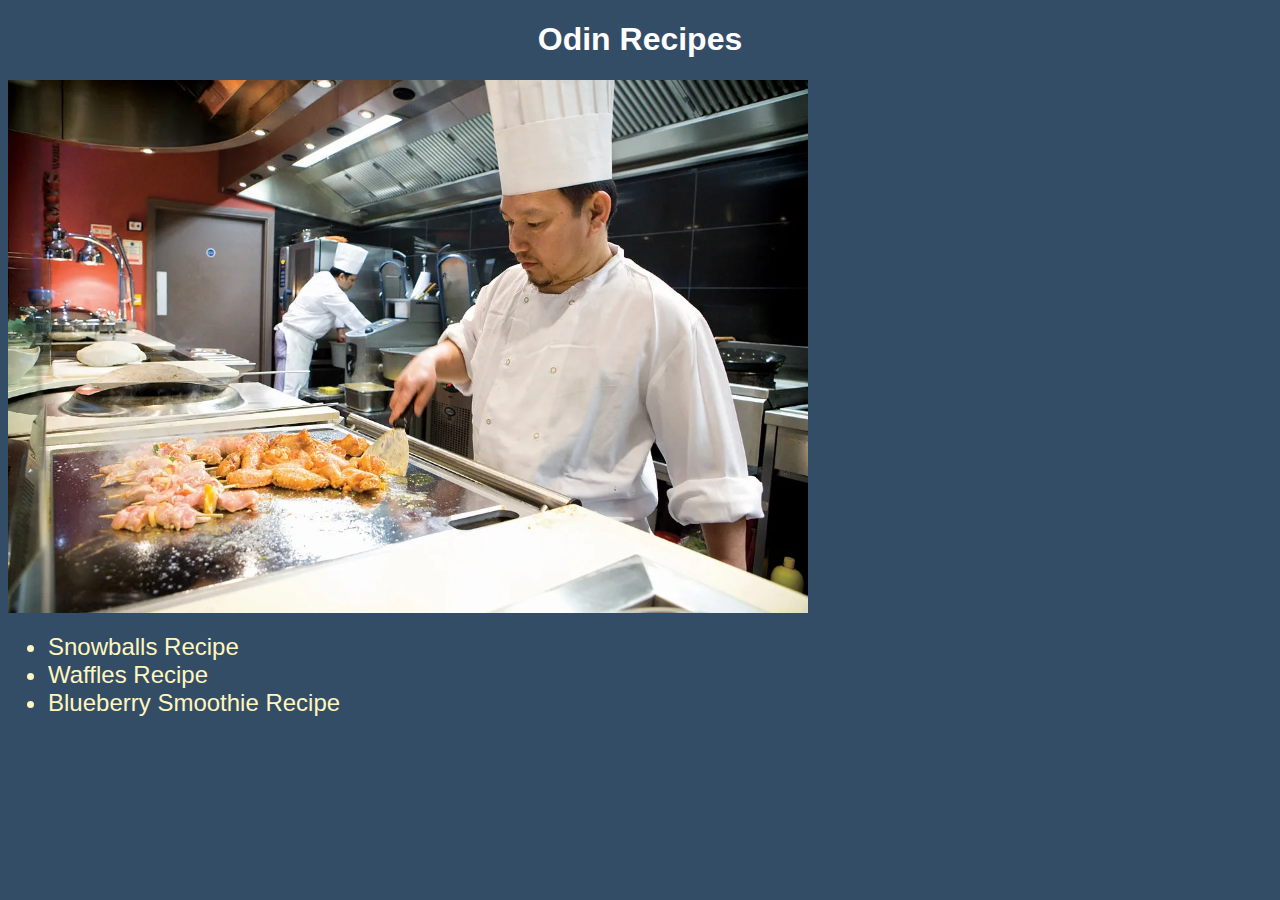
<file: index.html>
<!DOCTYPE html>
<html lang="en">
  <head>
    <meta charset="UTF-8" />
    <meta http-equiv="X-UA-Compatible" content="IE=edge" />
    <meta name="viewport" content="width=device-width, initial-scale=1.0" />
    <link rel="stylesheet" href="styles.css" />
    <title>Odin Recipes</title>
  </head>
  <body>
    <h1 class="title">Odin Recipes</h1>
    <img src="./images/100lr_JWGB.jpg" alt="cook" />
    <ul>
      <li>
        <a href="./recipes/snowballs.html">Snowballs Recipe</a>
      </li>
      <li>
        <a href="./recipes/waffles.html">Waffles Recipe</a>
      </li>
      <li>
        <a href="./recipes/blueberry-smoothie.html"
          >Blueberry Smoothie Recipe</a
        >
      </li>
    </ul>
  </body>
</html>
</file>
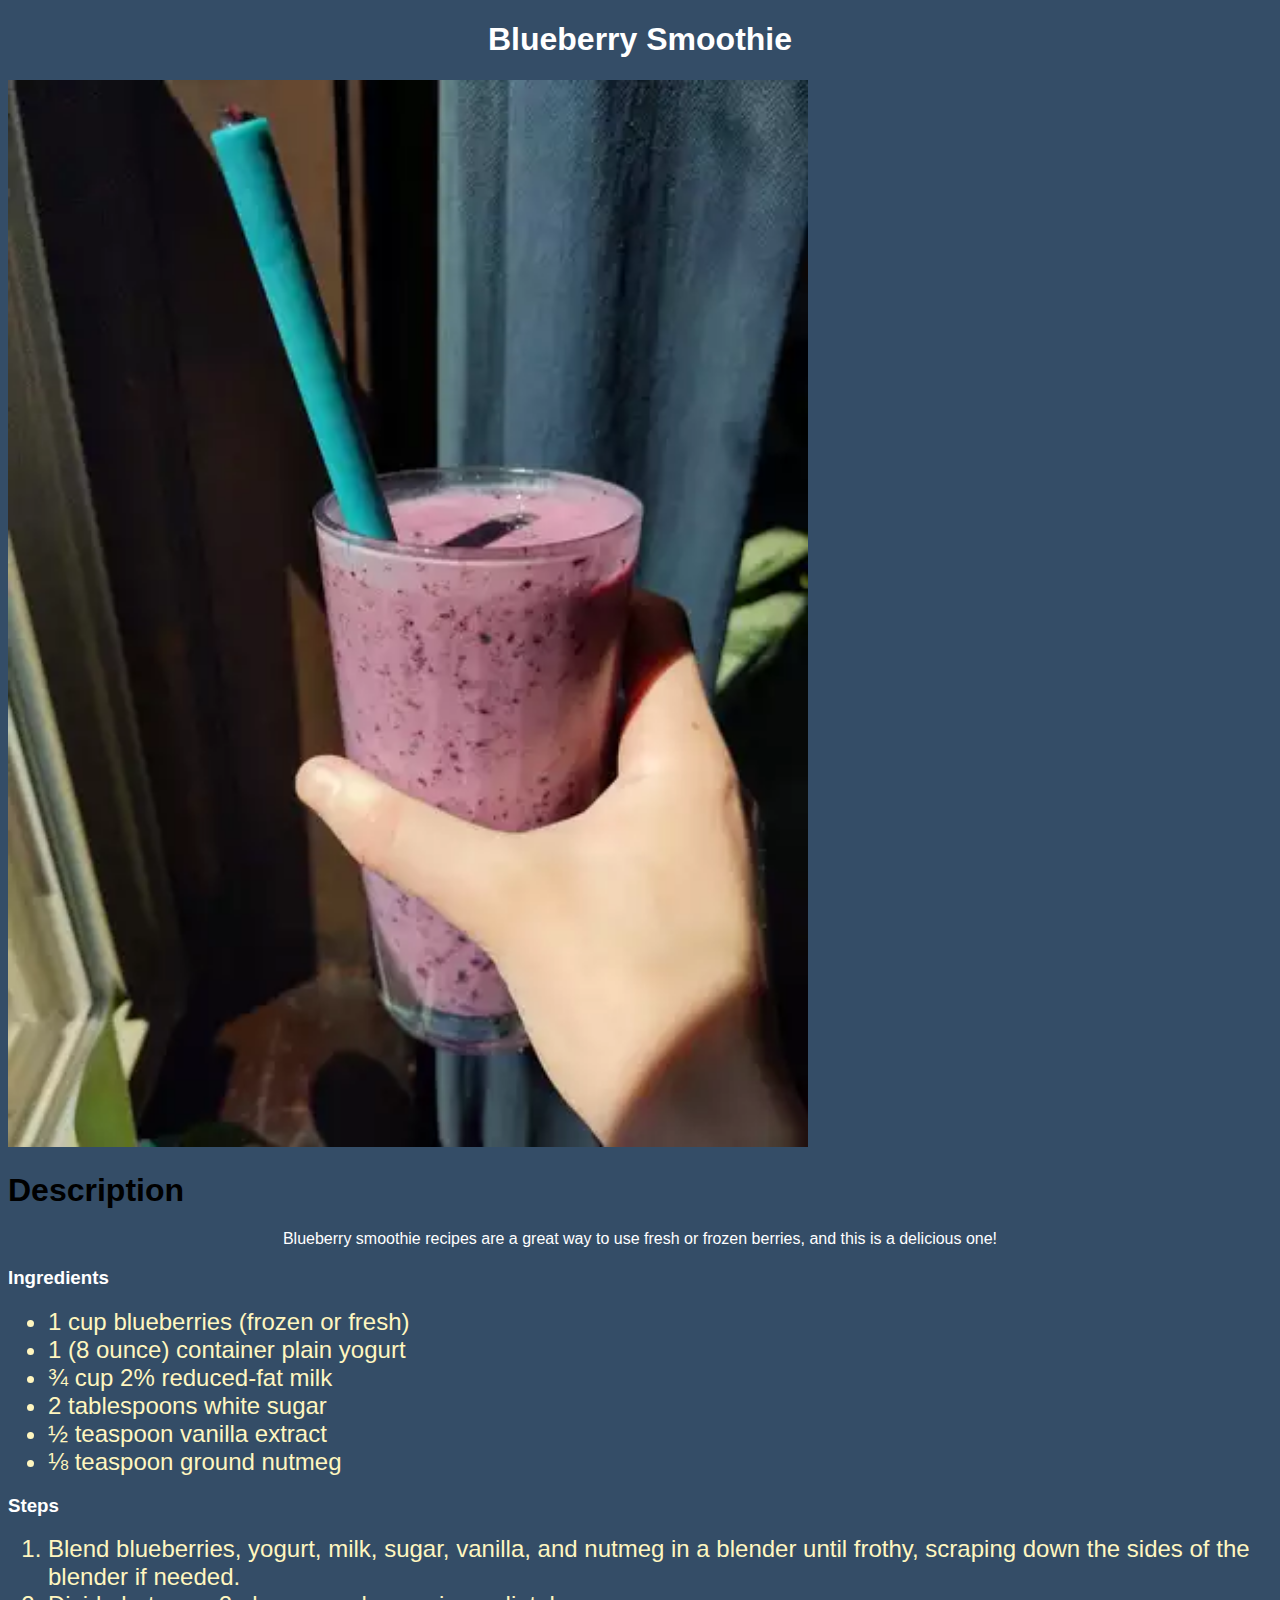
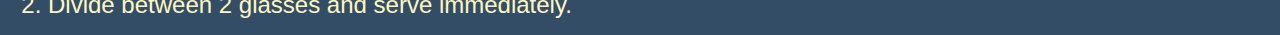
<file: recipes/blueberry-smoothie.html>
<!DOCTYPE html>
<html lang="en">
  <head>
    <meta charset="UTF-8" />
    <meta http-equiv="X-UA-Compatible" content="IE=edge" />
    <meta name="viewport" content="width=device-width, initial-scale=1.0" />
    <link rel="stylesheet" href="../styles.css" />
    <title>Blueberry Smoothie Recipe</title>
  </head>
  <body>
    <h1 class="title">Blueberry Smoothie</h1>
    <img src="../images/blueberry-smoothie.jpg" alt="blueberry smoothie" />
    <h1>Description</h1>
    <p>
      Blueberry smoothie recipes are a great way to use fresh or frozen berries,
      and this is a delicious one!
    </p>
    <h3>Ingredients</h3>
    <ul>
      <li>1 cup blueberries (frozen or fresh)</li>

      <li>1 (8 ounce) container plain yogurt</li>

      <li>¾ cup 2% reduced-fat milk</li>

      <li>2 tablespoons white sugar</li>

      <li>½ teaspoon vanilla extract</li>

      <li>⅛ teaspoon ground nutmeg</li>
    </ul>
    <h3>Steps</h3>
    <ol>
      <li>
        Blend blueberries, yogurt, milk, sugar, vanilla, and nutmeg in a blender
        until frothy, scraping down the sides of the blender if needed.
      </li>
      <li>Divide between 2 glasses and serve immediately.</li>
    </ol>
  </body>
</html>
</file>
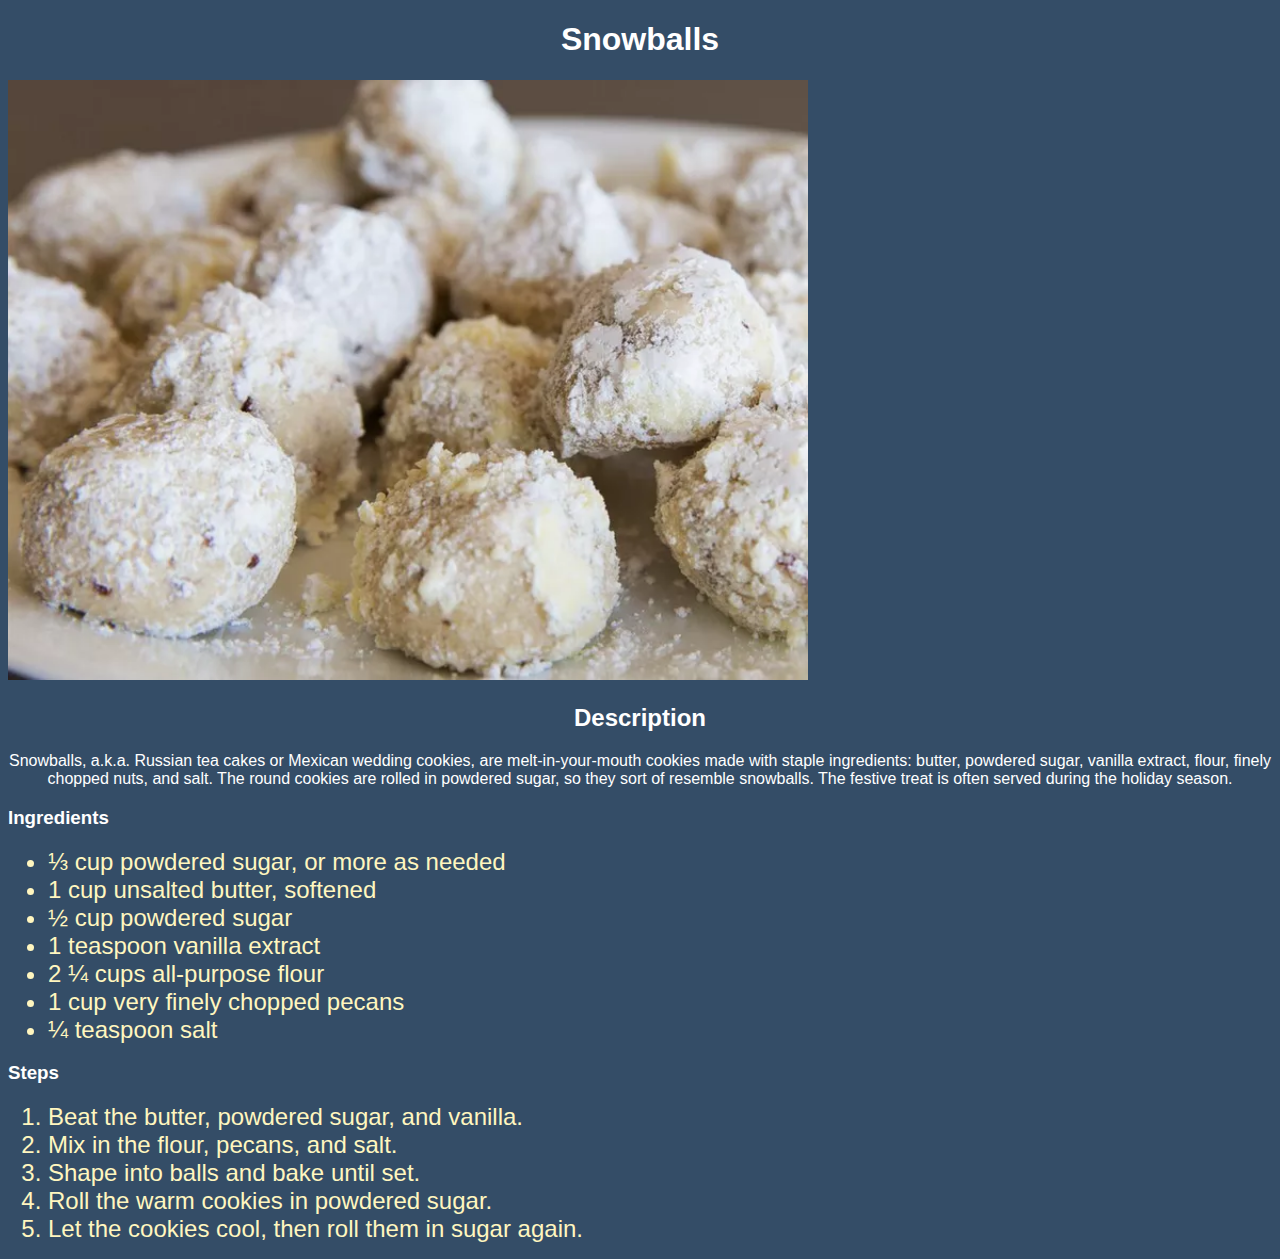
<file: recipes/snowballs.html>
<!DOCTYPE html>
<html lang="en">
  <head>
    <meta charset="UTF-8" />
    <meta http-equiv="X-UA-Compatible" content="IE=edge" />
    <meta name="viewport" content="width=device-width, initial-scale=1.0" />
    <link rel="stylesheet" href="../styles.css" />
    <title>Snowballs Recipe</title>
  </head>
  <body>
    <h1 class="title">Snowballs</h1>
    <img src="../images/snowballs.jpg" alt="snowballs" />
    <h2>Description</h2>
    <p>
      Snowballs, a.k.a. Russian tea cakes or Mexican wedding cookies, are
      melt-in-your-mouth cookies made with staple ingredients: butter, powdered
      sugar, vanilla extract, flour, finely chopped nuts, and salt. The round
      cookies are rolled in powdered sugar, so they sort of resemble snowballs.
      The festive treat is often served during the holiday season.
    </p>
    <h3>Ingredients</h3>
    <ul>
      <li>⅓ cup powdered sugar, or more as needed</li>
      <li>1 cup unsalted butter, softened</li>
      <li>½ cup powdered sugar</li>
      <li>1 teaspoon vanilla extract</li>
      <li>2 ¼ cups all-purpose flour</li>
      <li>1 cup very finely chopped pecans</li>
      <li>¼ teaspoon salt</li>
    </ul>
    <h3>Steps</h3>
    <ol>
      <li>Beat the butter, powdered sugar, and vanilla.</li>
      <li>Mix in the flour, pecans, and salt.</li>
      <li>Shape into balls and bake until set.</li>
      <li>Roll the warm cookies in powdered sugar.</li>
      <li>Let the cookies cool, then roll them in sugar again.</li>
    </ol>
  </body>
</html>
</file>
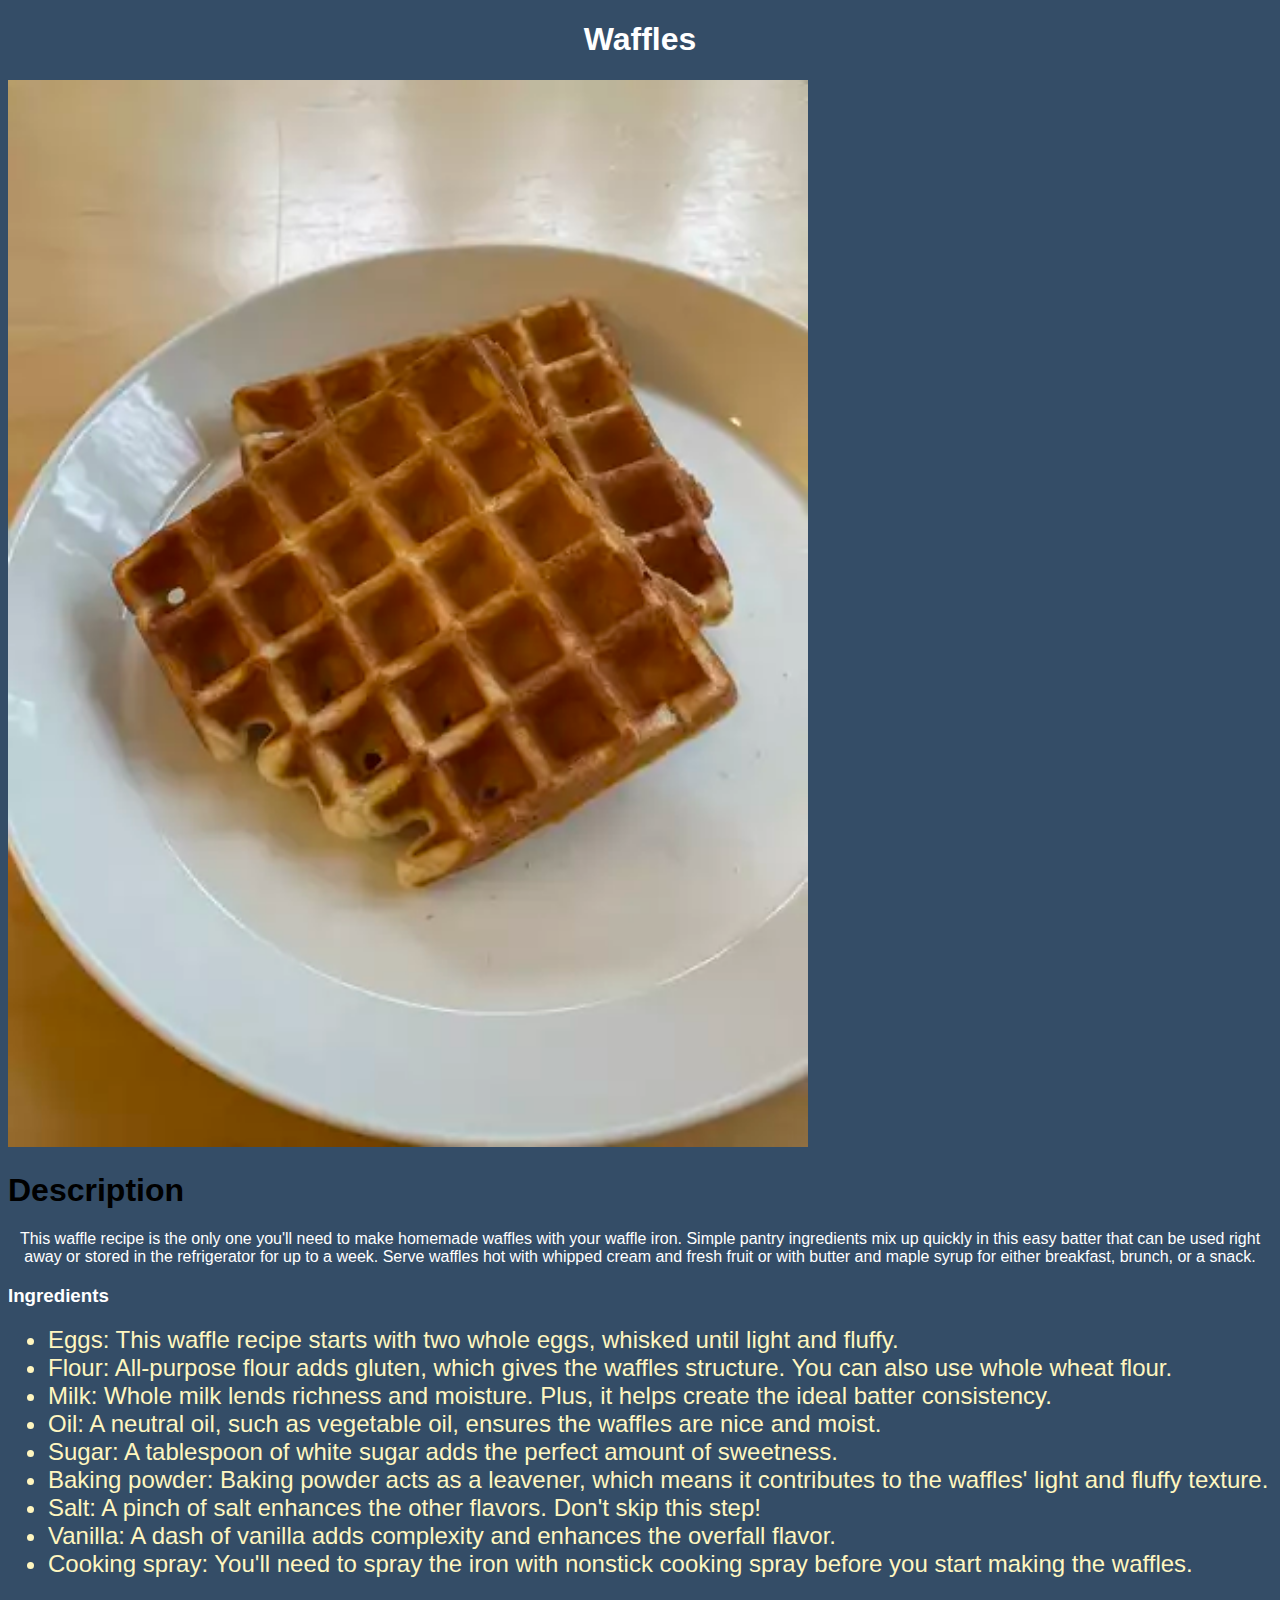
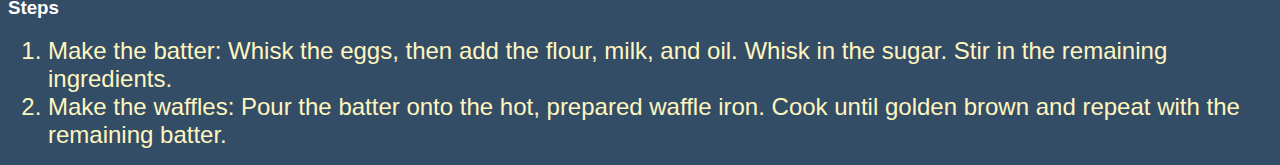
<file: recipes/waffles.html>
<!DOCTYPE html>
<html lang="en">
  <head>
    <meta charset="UTF-8" />
    <meta http-equiv="X-UA-Compatible" content="IE=edge" />
    <meta name="viewport" content="width=device-width, initial-scale=1.0" />
    <link rel="stylesheet" href="../styles.css" />
    <title>Waffles Recipe</title>
  </head>
  <body>
    <h1 class="title">Waffles</h1>
    <img src="../images/waffles.jpg" alt="waffles" />
    <h1>Description</h1>
    <p>
      This waffle recipe is the only one you'll need to make homemade waffles
      with your waffle iron. Simple pantry ingredients mix up quickly in this
      easy batter that can be used right away or stored in the refrigerator for
      up to a week. Serve waffles hot with whipped cream and fresh fruit or with
      butter and maple syrup for either breakfast, brunch, or a snack.
    </p>
    <h3>Ingredients</h3>
    <ul>
      <li>
        Eggs: This waffle recipe starts with two whole eggs, whisked until light
        and fluffy.
      </li>
      <li>
        Flour: All-purpose flour adds gluten, which gives the waffles structure.
        You can also use whole wheat flour.
      </li>
      <li>
        Milk: Whole milk lends richness and moisture. Plus, it helps create the
        ideal batter consistency.
      </li>
      <li>
        Oil: A neutral oil, such as vegetable oil, ensures the waffles are nice
        and moist.
      </li>
      <li>
        Sugar: A tablespoon of white sugar adds the perfect amount of sweetness.
      </li>
      <li>
        Baking powder: Baking powder acts as a leavener, which means it
        contributes to the waffles' light and fluffy texture.
      </li>
      <li>
        Salt: A pinch of salt enhances the other flavors. Don't skip this step!
      </li>
      <li>
        Vanilla: A dash of vanilla adds complexity and enhances the overfall
        flavor.
      </li>
      <li>
        Cooking spray: You'll need to spray the iron with nonstick cooking spray
        before you start making the waffles.
      </li>
    </ul>
    <h3>Steps</h3>
    <ol>
      <li>
        Make the batter: Whisk the eggs, then add the flour, milk, and oil.
        Whisk in the sugar. Stir in the remaining ingredients.
      </li>
      <li>
        Make the waffles: Pour the batter onto the hot, prepared waffle iron.
        Cook until golden brown and repeat with the remaining batter.
      </li>
    </ol>
  </body>
</html>
</file>
<file: styles.css>
body {
  background-color: #344d67;
  font-family: Verdana, Helvetica, sans-serif;
}
.title,
h2,
h3,
p {
  text-align: center;
  color: white;
}

h3 {
  text-align: left;
}

li,
a {
  color: #fff6bf;
  font-size: 1.5rem;
}

a {
  text-decoration: none;
}

a:hover {
  background-color: #00005c;
}

img {
  height: auto;
  width: 800px;
}
</file>
